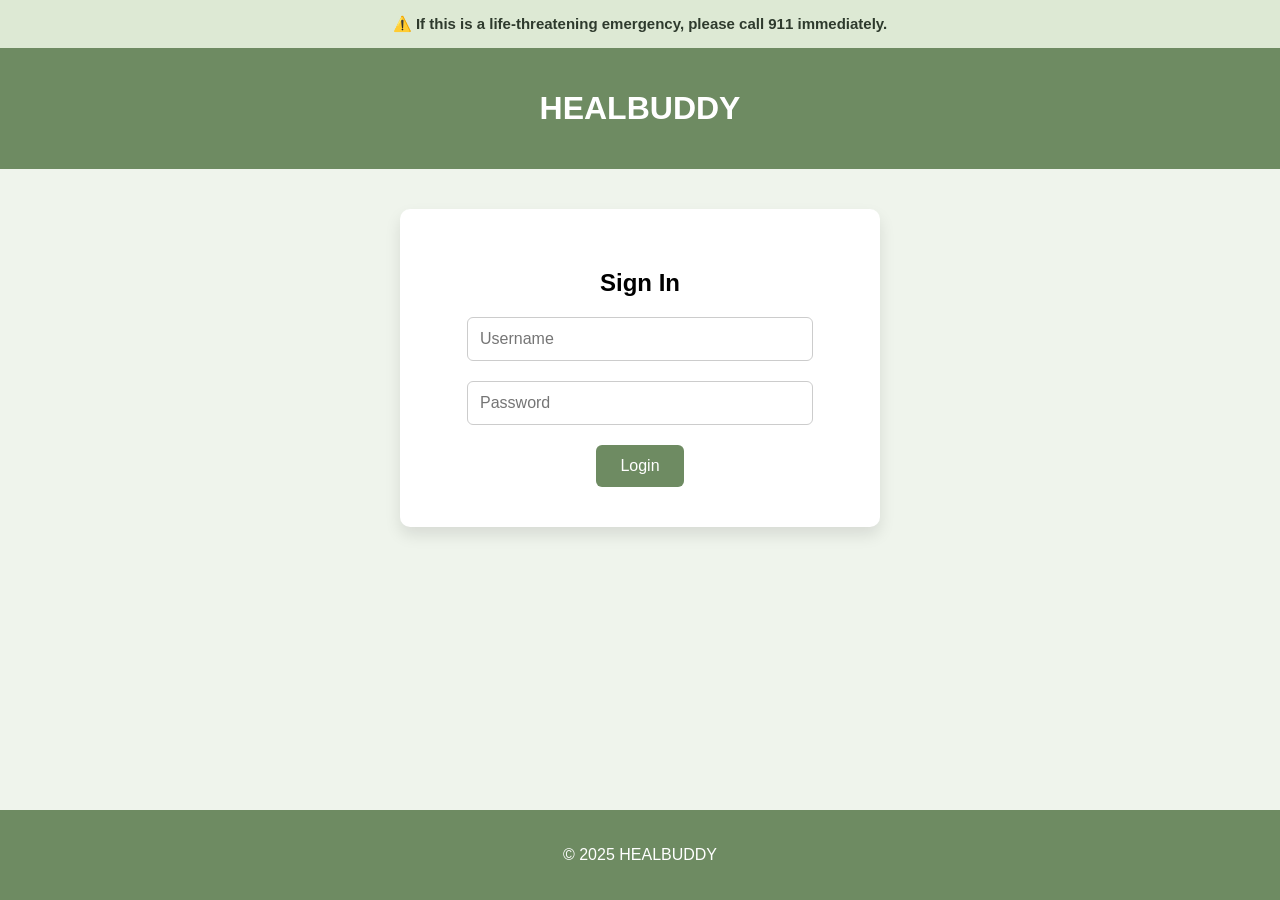
<file: index.html>
<!DOCTYPE html>
<html lang="en">
<head>
  <meta charset="UTF-8" />
  <title>HEALBUDDY – Sign In</title>
  <link rel="stylesheet" href="login.css" />
</head>
<body>
  <div class="wrapper">
    
    <!-- Emergency Alert Banner -->
    <div id="emergency-banner">
      ⚠️ If this is a life-threatening emergency, please call <strong>911</strong> immediately.
    </div>

    <header>
      <h1>HEALBUDDY</h1>
    </header>

    <main>
      <div class="login-container">
        <h2>Sign In</h2>
        <input type="text" id="username" placeholder="Username" />
        <input type="password" id="password" placeholder="Password" />
        <button onclick="login()">Login</button>
      </div>
    </main>

    <footer>
      <p>&copy; 2025 HEALBUDDY</p>
    </footer>
  </div>

  <script src="login.js"></script>
</body>
</html>
</file>
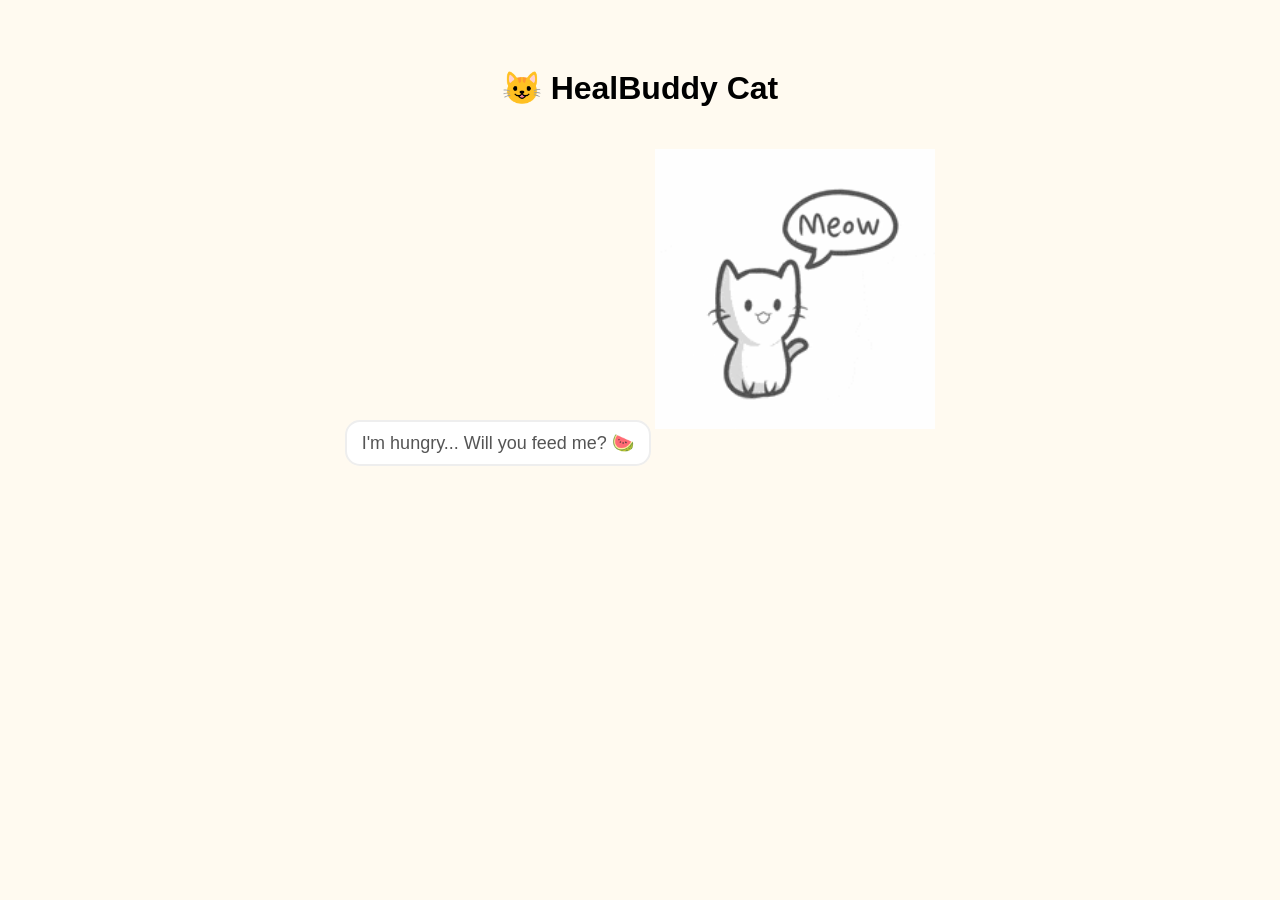
<file: cat.html>
﻿<!DOCTYPE html>
<html lang="en">
<head>
  <meta charset="UTF-8">
  <title>HealBuddy Cat Companion</title>
  <style>
    body {
      text-align: center;
      font-family: 'Comic Sans MS', cursive, sans-serif;
      background-color: #fffaf0;
      padding: 40px;
    }

    #cat {
      width: 280px;
      height: auto;
      margin: 20px auto;
      transition: transform 0.3s ease;
    }

    #cat:hover {
      transform: scale(1.05);
    }

    #speechBubble {
      background: #fff;
      border-radius: 15px;
      padding: 10px 15px;
      display: inline-block;
      margin-bottom: 10px;
      font-size: 18px;
      color: #555;
      border: 2px solid #eee;
    }

    #caption {
      margin-top: 10px;
      font-size: 20px;
      color: #444;
    }
  </style>
</head>
<body>

  <h1>😺 HealBuddy Cat</h1>

  <div id="speechBubble">I'm hungry... Will you feed me? 🍉</div>
  <img id="cat" src="cat.gif" alt="Cat Companion" />

  <div id="caption"></div>

  <audio id="eatSound" src="eat.wav"></audio>

  <script>
    const catImg = document.getElementById('cat');
    const speech = document.getElementById('speechBubble');
    const caption = document.getElementById('caption');
    const eatSound = document.getElementById('eatSound');

    function resetCat() {
      // After eating, show purring gif and thank you
      catImg.src = "catpurr.gif";
      caption.textContent = "Prrrr... Thanks for feeding me! 😻";
      speech.textContent = "";
    }

    catImg.addEventListener("click", () => {
      catImg.src = "cateat.gif";
      eatSound.play();
      caption.textContent = "Yum! That was tasty 🐟";
      speech.textContent = "";

      setTimeout(resetCat, 4000); // Switch to purr after 4 sec
    });

    // Set default asking message on load
    window.onload = () => {
      speech.textContent = "I'm hungry... Will you feed me? 🍉";
    };
  </script>

</body>
</html>
</file>
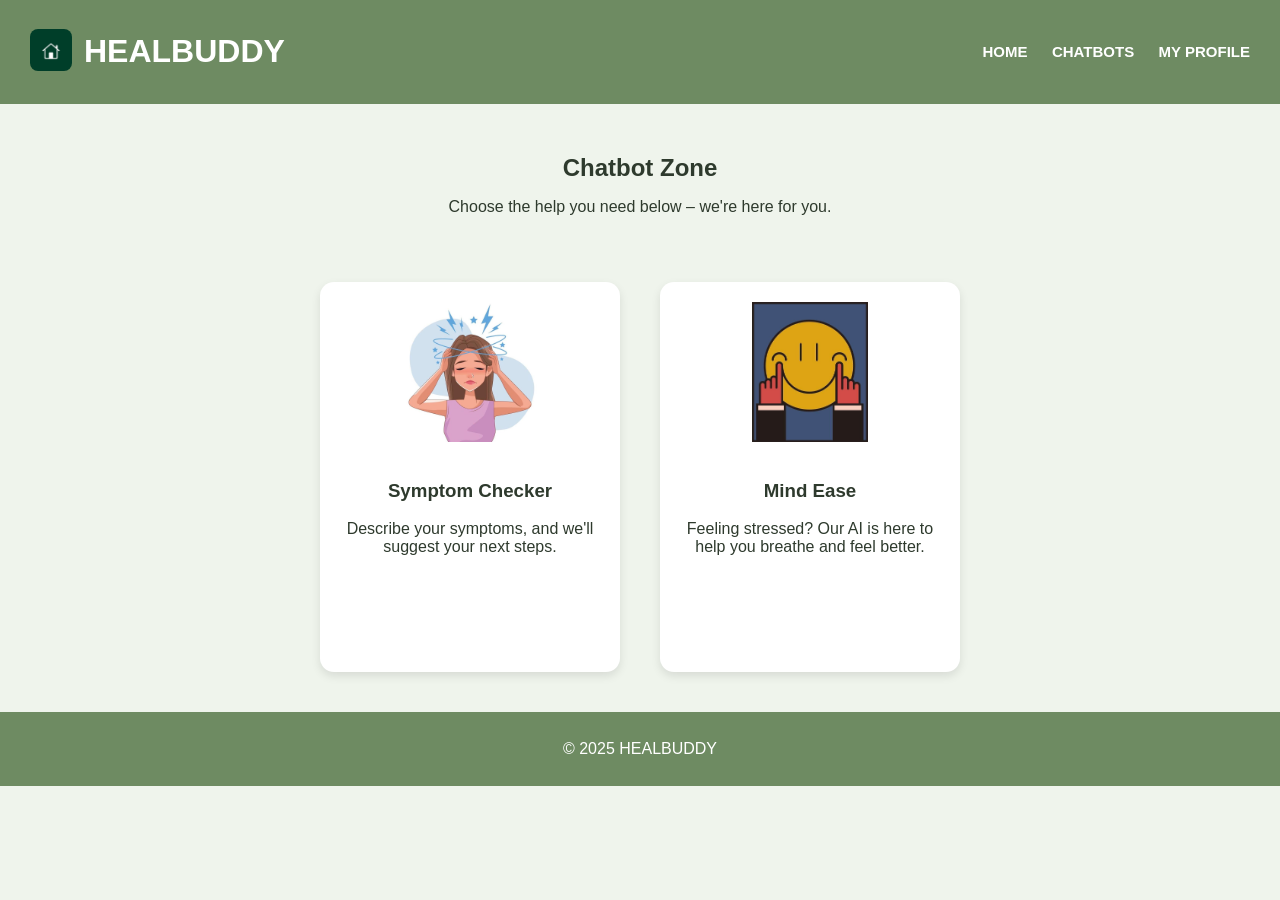
<file: chatbots.html>
<!DOCTYPE html>
<html lang="en">
<head>
  <meta charset="UTF-8" />
  <title>HEALBUDDY – Chatbots</title>
  <link rel="stylesheet" href="chatbots.css" />
</head>
<body>
  <header class="fancy-header">
    <div class="logo-container">
      <a href="home.html">
        <img src="Health.jpg" alt="HEALBUDDY" class="fancy-logo" />
      </a>
      <h1>HEALBUDDY</h1>
    </div>
    <nav>
      <a href="home.html">HOME</a>
      <a href="chatbots.html">CHATBOTS</a>
      <a href="#">MY PROFILE</a>
    </nav>
  </header>

  <main>
    <div class="intro-box">
      <h2>Chatbot Zone</h2>
      <p>Choose the help you need below – we're here for you.</p>
    </div>

    <div class="card-container">
      <!-- Symptom Checker -->
      <a href="symptoms.html" class="feature-card-link">
        <div class="feature-card">
          <img src="symptoms.jpg" alt="Symptom Checker" />
          <h3>Symptom Checker</h3>
          <p>Describe your symptoms, and we'll suggest your next steps.</p>
        </div>
      </a>

      <!-- Mind Ease -->
      <a href="mindease.html" class="feature-card-link">
        <div class="feature-card">
          <img src="mindease.jpg" alt="Mind Ease" />
          <h3>Mind Ease</h3>
          <p>Feeling stressed? Our AI is here to help you breathe and feel better.</p>
        </div>
      </a>
      

  </main>
  

  <footer>
    <p>&copy; 2025 HEALBUDDY</p>
  </footer>
</body>
</html>
</file>
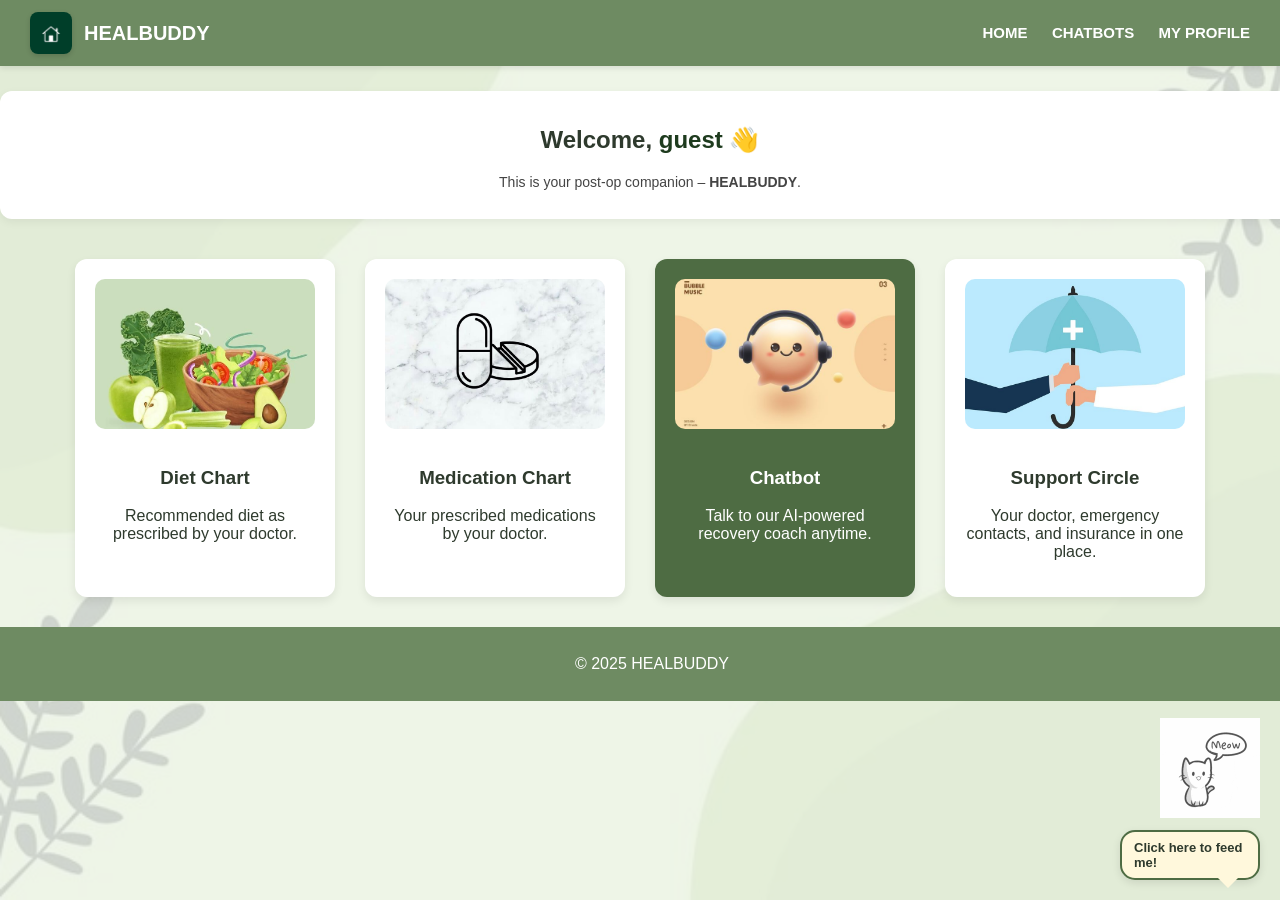
<file: home.html>
<!DOCTYPE html>
<html lang="en">
<head>
  <meta charset="UTF-8" />
  <title>HEALBUDDY – Home</title>
  <link rel="stylesheet" href="home.css" />
</head>
<body>

  <header class="fancy-header">
    <div class="logo-container">
      <a href="home.html">
        <img src="Health.jpg" alt="HEALBUDDY" class="fancy-logo" />
      </a>
      <h1>HEALBUDDY</h1>
    </div>
    <nav>
      <a href="home.html">HOME</a>
      <a href="chatbots.html">CHATBOTS</a>
      <a href="myprofile.html">MY PROFILE</a>
    </nav>
  </header>

  <main>
    <div class="intro-box" id="greeting"></div>

    <div class="card-container">
      <div class="feature-card" onclick="showDietChart()">
        <img src="dietchart.jpg" alt="Diet Chart" />
        <h3>Diet Chart</h3>
        <p>Recommended diet as prescribed by your doctor.</p>
    </div>
      <!-- Diet Chart Popup for June -->
<div id="diet-popup" class="popup-overlay">
  <div class="popup-box">
    <span class="close-btn" onclick="closeDietChart()">×</span>
    <h2>Diet Chart: Liposuction Recovery (June Carter)</h2>

    <h3>Week 1 – Anti-inflammatory + hydration</h3>
    <ul>
      <li>Warm broths and soups (low sodium)</li>
      <li>Steamed veggies (carrot, spinach, zucchini)</li>
      <li>Fresh fruit (papaya, apple, blueberries)</li>
      <li>Lots of water + electrolyte water</li>
      <li>Avoid caffeine, alcohol, spicy foods</li>
    </ul>

    <h3>Week 2–3 – Healing boosters</h3>
    <ul>
      <li>Lean proteins (tofu, eggs, grilled chicken)</li>
      <li>Whole grains (brown rice, oats)</li>
      <li>Vitamin C foods (orange, kiwi, bell pepper)</li>
      <li>Continue hydration</li>
    </ul>

    <h3>Week 4+ – Gradual normalization</h3>
    <ul>
      <li>Small, balanced meals with good fats (avocado, olive oil)</li>
      <li>Return to regular meals slowly</li>
      <li>Listen to body, avoid heavy or fried foods early on</li>
    </ul>

    <p><strong>Note:</strong> Continue taking all medications with food as directed. Consult your doctor before introducing new foods.</p>
  </div>
</div>

      

      <div class="feature-card" onclick="showMedicationChart()">
        <img src="medicationchart.jpg" alt="Medication Chart" />
        <h3>Medication Chart</h3>
        <p>Your prescribed medications by your doctor.</p>
      </div>
      <!-- Medication Chart Popup for June -->
<div id="medication-popup" class="popup-overlay">
  <div class="popup-box">
    <span class="close-btn" onclick="closeMedicationChart()">×</span>
    <h2>Medication Chart: Post-Liposuction (June Carter)</h2>

    <table>
      <thead>
        <tr>
          <th>Medication</th>
          <th>Dosage</th>
          <th>Frequency</th>
          <th>Purpose</th>
          <th>Duration</th>
          <th>Notes</th>
        </tr>
      </thead>
      <tbody>
        <tr>
          <td>Acetaminophen</td>
          <td>500 mg</td>
          <td>Every 6h</td>
          <td>Pain</td>
          <td>5–7 days</td>
          <td>With food</td>
        </tr>
        <tr>
          <td>Ibuprofen</td>
          <td>400 mg</td>
          <td>Every 8h</td>
          <td>Inflammation</td>
          <td>3–5 days</td>
          <td>Stomach caution</td>
        </tr>
        <tr>
          <td>Cephalexin</td>
          <td>500 mg</td>
          <td>Every 8h</td>
          <td>Antibiotic</td>
          <td>7–10 days</td>
          <td>Finish course</td>
        </tr>
        <tr>
          <td>Zofran</td>
          <td>4 mg</td>
          <td>As needed</td>
          <td>Nausea</td>
          <td>PRN</td>
          <td>Max 3/day</td>
        </tr>
        <tr>
          <td>Arnica</td>
          <td>30C</td>
          <td>2x daily</td>
          <td>Bruising</td>
          <td>7 days</td>
          <td>Optional</td>
        </tr>
        <tr>
          <td>Hydrocodone</td>
          <td>5/325 mg</td>
          <td>4–6h PRN</td>
          <td>Severe pain</td>
          <td>Max 3 days</td>
          <td>No driving</td>
        </tr>
      </tbody>
    </table>

    <p><strong>Note:</strong> Follow exact timing and instructions. Call Dr. Mitchell if any adverse reactions occur.</p>
  </div>
</div>


      <div class="feature-card chatbot-highlight" onclick="location.href='chatbots.html'">
        <img src="chatbot.jpg" alt="Chatbot" />
        <h3>Chatbot</h3>
        <p>Talk to our AI-powered recovery coach anytime.</p>
      </div>

      <div class="feature-card" onclick="showSupportCircle()">
        <img src="support.jpg" alt="Support Circle" />
        <h3>Support Circle</h3>
        <p>Your doctor, emergency contacts, and insurance in one place.</p>
      </div>
    </div>
 
        <!-- Support Circle Popup for June -->
<div id="support-popup" class="popup-overlay">
  <div class="popup-box">
    <span class="close-btn" onclick="closeSupportCircle()">×</span>
    <h2>Support Circle: Post-Liposuction (June Carter)</h2>

    <h3>👨‍⚕️ Primary Surgeon</h3>
    <p><strong>Name:</strong> Dr. Lauren Mitchell</p>
    <p><strong>Specialty:</strong> Cosmetic & Reconstructive Surgeon</p>
    <p><strong>Clinic:</strong> Clearwater Plastic Surgery Center</p>
    <p><strong>Phone:</strong> (727) 555-2371</p>
    <p><strong>Email:</strong> lauren.mitchell@clearwaterplastics.com</p>
    <p><strong>Available Hours:</strong> Mon–Fri, 9:00 AM – 5:00 PM</p>

    <h3>🏥 Clinic / Hospital Info</h3>
    <p><strong>Facility:</strong> Clearwater Plastic Surgery Center</p>
    <p><strong>Address:</strong> 1020 Gulfview Drive, Clearwater, FL 33755</p>
    <p><strong>General Line:</strong> (727) 555-8210</p>
    <p><strong>Email:</strong> frontdesk@clearwaterplastics.com</p>

    <h3>🚨 Emergency Contacts</h3>
    <p><strong>Post-Op Nurse Hotline (24/7):</strong> (727) 555-8900</p>
    <p><strong>After Hours Emergency:</strong> (727) 555-9110</p>
  </div>
</div>

  </main>

  <div id="cat-widget" onclick="feedCat()">
    <img src="cat.gif" id="floating-cat" alt="Click to feed me!" />
    <div id="cat-caption" class="speech-bubble">Click here to feed me!</div>
  </div>
  
  <footer>
    <p>&copy; 2025 HEALBUDDY</p>
  </footer>

  <script src="home.js"></script>
  <script src="cat.js"></script>
</body>
</html>
</file>
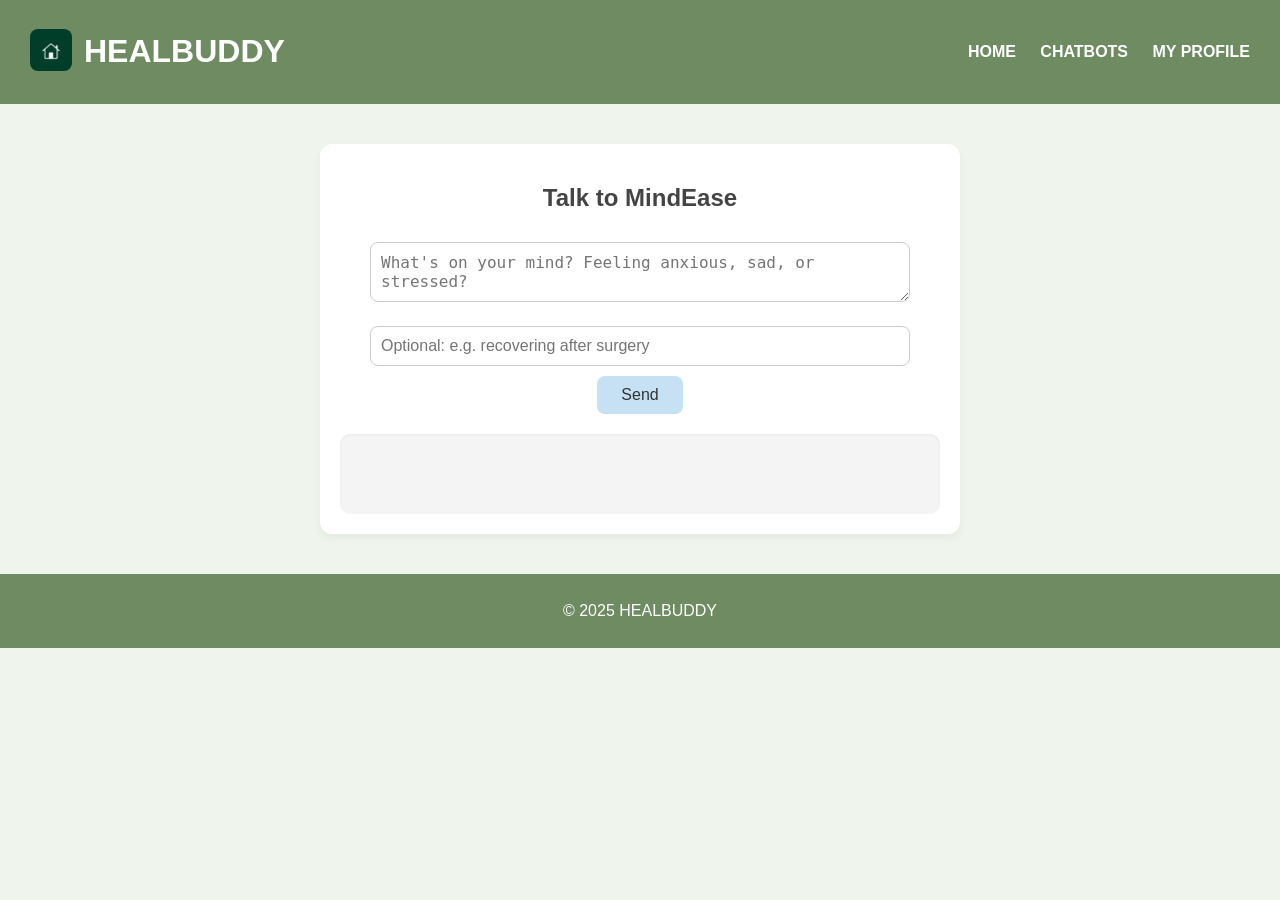
<file: mindease.html>
<!DOCTYPE html>
<html lang="en">
<head>
  <meta charset="UTF-8" />
  <title>Mind Ease – HEALBUDDY</title>
  <link rel="stylesheet" href="mindease.css" />
</head>
<body>
  <header class="fancy-header">
    <div class="logo-container">
      <a href="home.html"><img src="Health.jpg" alt="HEALBUDDY" class="fancy-logo" /></a>
      <h1>HEALBUDDY</h1>
    </div>
    <nav>
      <a href="home.html">HOME</a>
      <a href="chatbots.html">CHATBOTS</a>
      <a href="#">MY PROFILE</a>
    </nav>
  </header>

  <main>
    <div id="chatbox-container">
      <h2>Talk to MindEase</h2>
      <textarea id="userInput" placeholder="What's on your mind? Feeling anxious, sad, or stressed?"></textarea>
      <input type="text" id="contextInput" placeholder="Optional: e.g. recovering after surgery">
      <button onclick="sendMessage()">Send</button>
      <div id="responseArea"></div>
    </div>
  </main>

  <footer><p>&copy; 2025 HEALBUDDY</p></footer>
  <script src="mindease.js"></script>
</body>
</html>
</file>
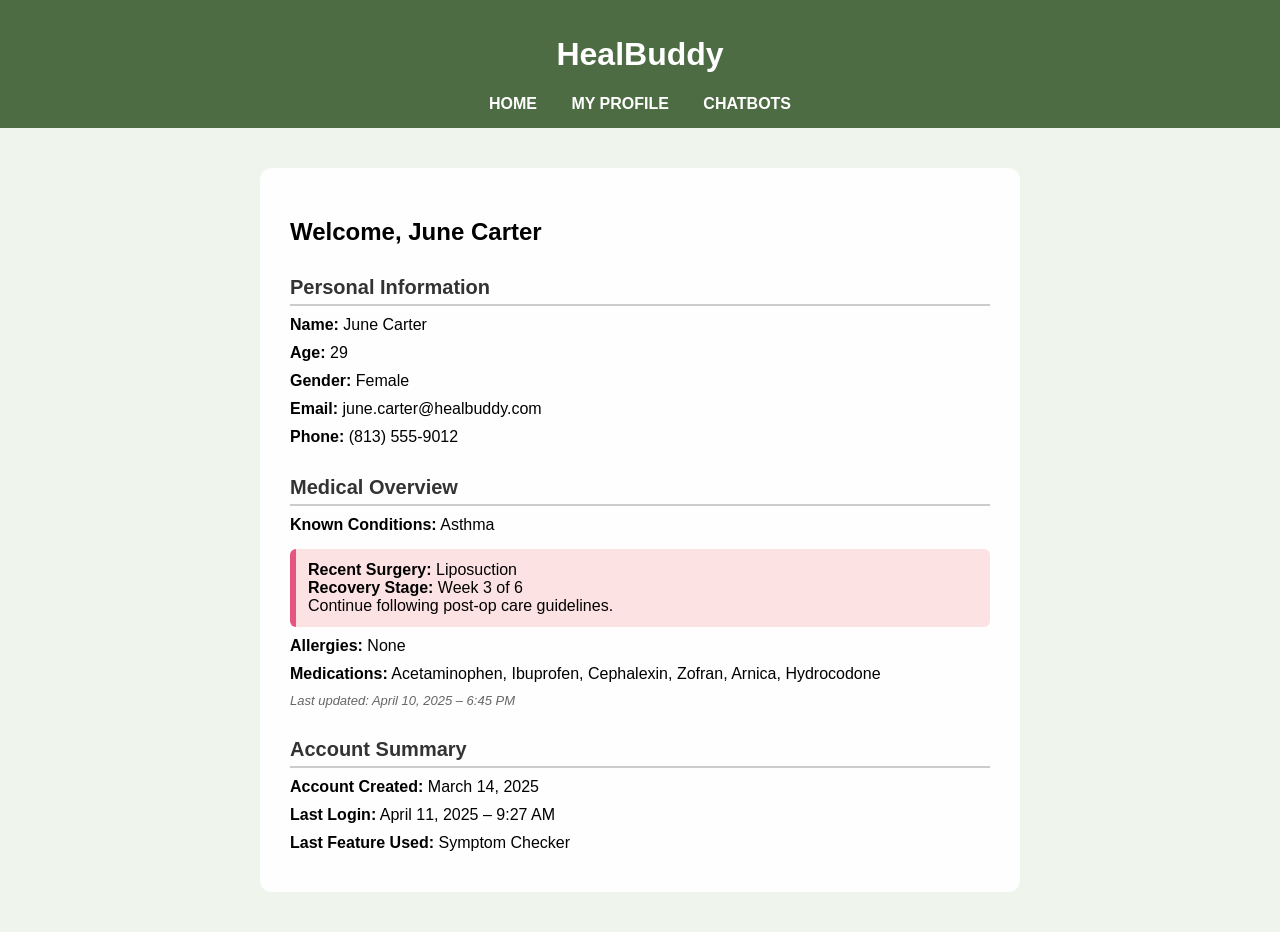
<file: myprofile.html>
<!DOCTYPE html>
<html lang="en">
<head>
  <meta charset="UTF-8">
  <title>My Profile - HealBuddy</title>
  <link rel="stylesheet" href="myprofile.css">
</head>
<body>

  <header>
    <h1>HealBuddy</h1>
    <nav>
      <a href="home.html">HOME</a>
      <a href="myprofile.html">MY PROFILE</a>
      <a href="chatbots.html">CHATBOTS</a>
    </nav>
  </header>

  <div class="container">
    <h2>Welcome, June Carter</h2>

    <div class="section-title">Personal Information</div>
    <div class="info"><strong>Name:</strong> June Carter</div>
    <div class="info"><strong>Age:</strong> 29</div>
    <div class="info"><strong>Gender:</strong> Female</div>
    <div class="info"><strong>Email:</strong> june.carter@healbuddy.com</div>
    <div class="info"><strong>Phone:</strong> (813) 555-9012</div>

    <div class="section-title">Medical Overview</div>
    <div class="info"><strong>Known Conditions:</strong> Asthma</div>
    <div class="highlight">
      <strong>Recent Surgery:</strong> Liposuction<br>
      <strong>Recovery Stage:</strong> Week 3 of 6<br>
      Continue following post-op care guidelines.
    </div>
    <div class="info"><strong>Allergies:</strong> None</div>
    <div class="info"><strong>Medications:</strong> Acetaminophen, Ibuprofen, Cephalexin, Zofran, Arnica, Hydrocodone</div>
    <p class="last-updated">Last updated: April 10, 2025 – 6:45 PM</p>

    <div class="section-title">Account Summary</div>
    <div class="info"><strong>Account Created:</strong> March 14, 2025</div>
    <div class="info"><strong>Last Login:</strong> April 11, 2025 – 9:27 AM</div>
    <div class="info"><strong>Last Feature Used:</strong> Symptom Checker</div>
  </div>

</body>
</html>
</file>
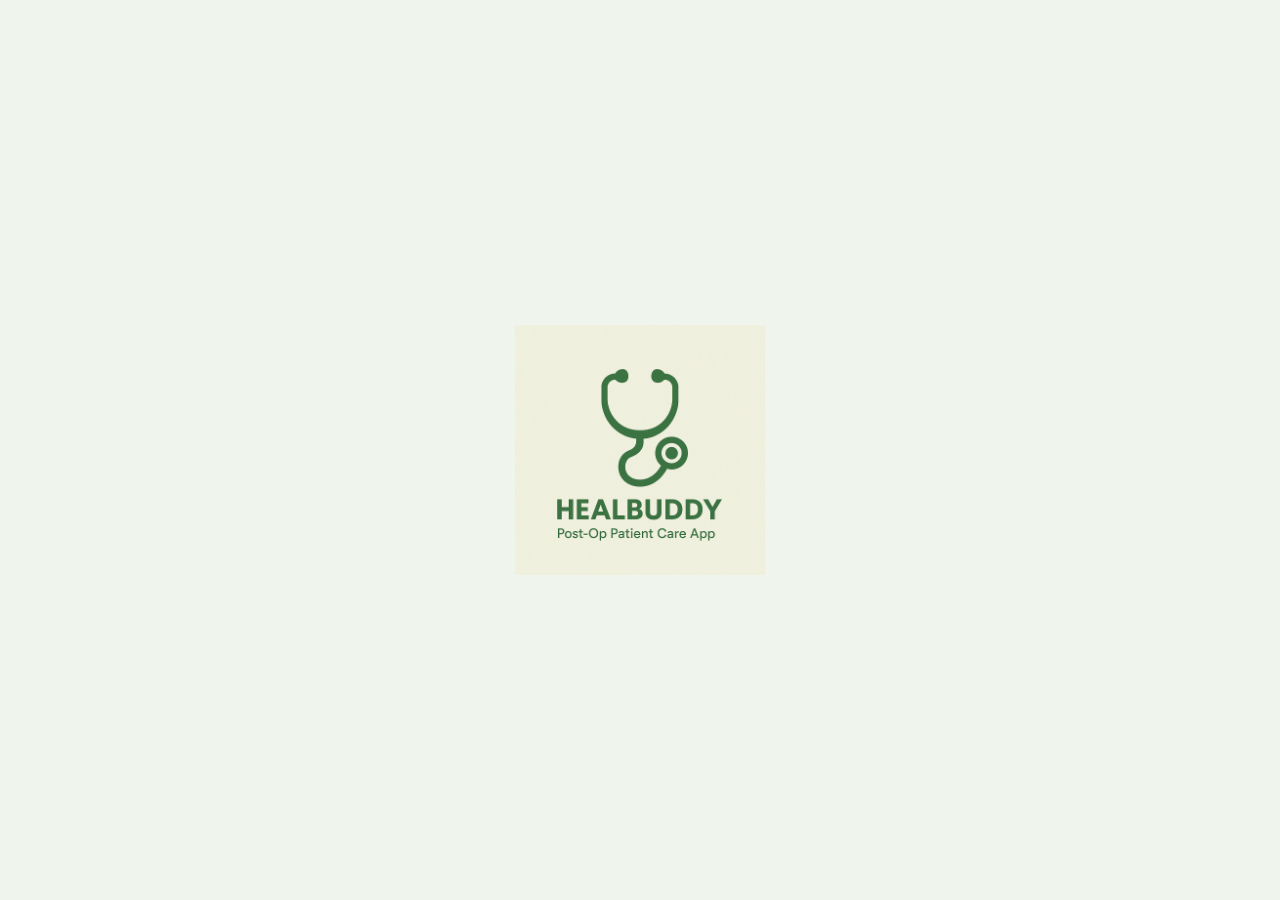
<file: splash.html>
<!DOCTYPE html>
<html lang="en">
<head>
  <meta charset="UTF-8">
  <title>HEALBUDDY – Loading</title>
  <style>
    body {
      margin: 0;
      background-color: #EFF4EC;
      display: flex;
      justify-content: center;
      align-items: center;
      height: 100vh;
    }

    img {
      width: 250px;
      animation: fadeInOut 3s ease-in-out;
    }

    @keyframes fadeInOut {
      0% { opacity: 0; transform: scale(0.95); }
      20% { opacity: 1; transform: scale(1); }
      80% { opacity: 1; transform: scale(1); }
      100% { opacity: 0; transform: scale(0.98); }
    }
  </style>
</head>
<body>
  <img src="healbuddy.png" alt="HealBuddy Logo">
  <script>
    setTimeout(() => {
      window.location.href = "home.html";
    }, 2000);
  </script>
</body>
</html>
</file>
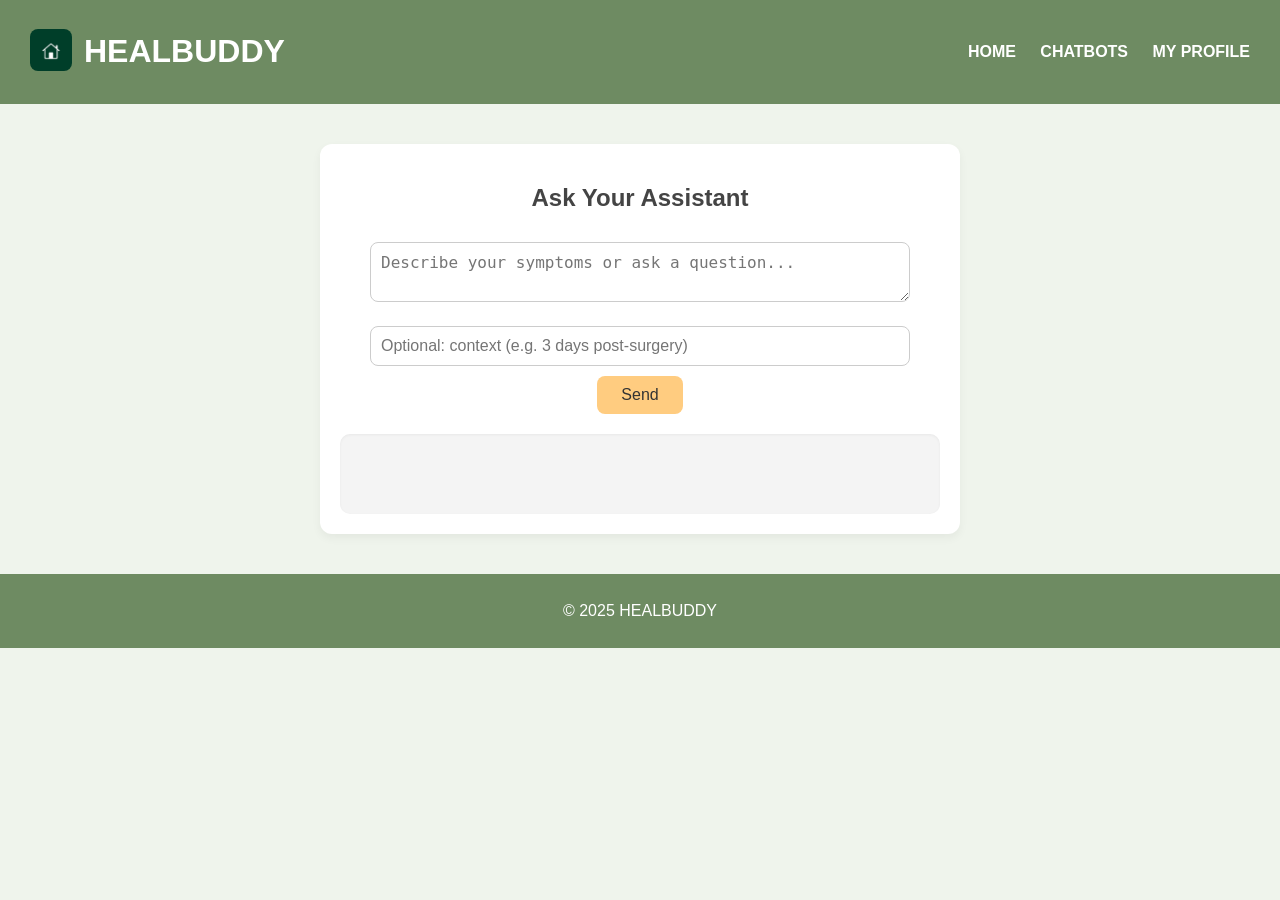
<file: symptoms.html>
<!DOCTYPE html>
<html lang="en">
<head>
  <meta charset="UTF-8" />
  <title>Symptom Checker – HEALBUDDY</title>
  <link rel="stylesheet" href="symptoms.css" />
</head>
<body>
  <header class="fancy-header">
    <div class="logo-container">
      <a href="home.html"><img src="Health.jpg" alt="HEALBUDDY" class="fancy-logo" /></a>
      <h1>HEALBUDDY</h1>
    </div>
    <nav>
      <a href="home.html">HOME</a>
      <a href="chatbots.html">CHATBOTS</a>
      <a href="#">MY PROFILE</a>
    </nav>
  </header>

  <main>
    <div id="chatbox-container">
      <h2>Ask Your Assistant</h2>
      <textarea id="userInput" placeholder="Describe your symptoms or ask a question..."></textarea>
      <input type="text" id="contextInput" placeholder="Optional: context (e.g. 3 days post-surgery)">
      <button onclick="sendMessage()">Send</button>
      <div id="responseArea"></div>
    </div>
  </main>

  <footer><p>&copy; 2025 HEALBUDDY</p></footer>
  <script src="symptoms.js"></script>
</body>
</html>
</file>
<file: login.css>
/* Layout and Reset */
html, body {
    height: 100%;
    margin: 0;
    padding: 0;
    font-family: 'Segoe UI', sans-serif;
    background-color: #EFF4EC;
  }
  
  .wrapper {
    display: flex;
    flex-direction: column;
    min-height: 100vh;
  }
  
  /* Emergency Banner */
  #emergency-banner {
    background-color: #DDE9D4;
    color: #2E3A2D;
    text-align: center;
    padding: 15px 20px;
    font-weight: bold;
    font-size: 15px;
    border-bottom: 1px solid #6E8B62;
  }  
  
  /* Header & Footer */
  header, footer {
    background-color: #6E8B62;
    color: white;
    text-align: center;
    padding: 20px 0;
  }
  
  main {
    flex: 1;
    display: flex;
    flex-direction: column;
    align-items: center;
    padding: 40px 20px;
  }
  
  /* Login Box */
  .login-container {
    background-color: white;
    padding: 40px;
    border-radius: 10px;
    box-shadow: 0 8px 16px rgba(0,0,0,0.1);
    text-align: center;
    width: 100%;
    max-width: 400px;
  }
  
  .login-container input {
    width: 80%;
    padding: 12px;
    margin-bottom: 20px;
    border-radius: 6px;
    border: 1px solid #ccc;
    font-size: 16px;
  }
  
  .login-container button {
    padding: 12px 24px;
    background-color: #6E8B62;
    color: white;
    border: none;
    border-radius: 6px;
    font-size: 16px;
    cursor: pointer;
    transition: background-color 0.3s ease;
  }
  
  .login-container button:hover {
    background-color: #4E6C43;
  }
  
  /* Welcome message */
  #welcome-message {
    margin-top: 30px;
    text-align: center;
    font-size: 18px;
    font-weight: bold;
    color: #2E3A2D;
  }
</file>
<file: chatbots.css>
body {
  margin: 0;
  font-family: 'Segoe UI', sans-serif;
  background-color: #EFF4EC;
  color: #2E3A2D;
}

.fancy-header {
  background-color: #6E8B62;
  color: white;
  display: flex;
  justify-content: space-between;
  align-items: center;
  padding: 12px 30px;
}

.logo-container {
  display: flex;
  align-items: center;
  gap: 12px;
}

.fancy-logo {
  height: 42px;
  width: auto;
  border-radius: 8px;
}

nav a {
  color: white;
  text-decoration: none;
  margin-left: 20px;
  font-size: 15px;
  font-weight: 600;
}

nav a:hover {
  text-decoration: underline;
}

.intro-box {
  text-align: center;
  padding: 30px 10px 10px;
}

.intro-box h2 {
  font-size: 24px;
  margin-bottom: 5px;
}

.card-container {
  display: flex;
  justify-content: center;
  gap: 40px;
  padding: 40px;
  flex-wrap: wrap;
}

.feature-card-link {
  text-decoration: none;
  color: inherit;
}

.feature-card {
  background-color: white;
  border-radius: 14px;
  padding: 20px;
  width: 260px;
  text-align: center;
  box-shadow: 0 4px 10px rgba(0,0,0,0.1);
  cursor: pointer;
  transition: transform 0.3s ease;
  min-height: 350px;
}

.feature-card:hover {
  transform: translateY(-5px);
}

.feature-card img {
  width: 140px;
  height: 140px;
  object-fit: contain;
  margin-bottom: 15px;
}

footer {
  background-color: #6E8B62;
  color: white;
  text-align: center;
  padding: 12px;
}
</file>
<file: home.css>
body {
  margin: 0;
  font-family: 'Segoe UI', sans-serif;
  background-image: url("background.jpg");
  background-size: cover;
  background-repeat: no-repeat;
  background-position: center;
  background-attachment: fixed;
  color: #2E3A2D;
  position: relative;
}

body::before {
  content: "";
  position: fixed;
  top: 0;
  left: 0;
  width: 100%;
  height: 100%;
  background-color: rgba(239, 244, 236, 0.85);
  z-index: -1;
}

/* Header */
.fancy-header {
  background-color: #6E8B62;
  color: white;
  display: flex;
  justify-content: space-between;
  align-items: center;
  padding: 12px 30px;
  box-shadow: 0 2px 6px rgba(0, 0, 0, 0.1);
}

.logo-container {
  display: flex;
  align-items: center;
  gap: 12px;
}

.fancy-logo {
  height: 42px;
  width: auto;
  border-radius: 8px;
  box-shadow: 0 2px 5px rgba(0,0,0,0.15);
  transition: transform 0.3s ease;
  display: block;
}

.fancy-logo:hover {
  transform: scale(1.05);
}

.logo-container h1 {
  font-size: 20px;
  margin: 0;
}

nav a {
  color: white;
  text-decoration: none;
  margin-left: 20px;
  font-size: 15px;
  font-weight: 600;
}

nav a:hover {
  text-decoration: underline;
}

/* Welcome */
.intro-box {
  background-color: white;
  text-align: center;
  padding: 15px 10px;
  margin: 25px auto 10px;
  width: 100%;
  border-radius: 12px;
  box-shadow: 0 3px 10px rgba(0, 0, 0, 0.06);
}

.welcome-text {
  font-size: 24px;
  font-weight: 600;
  color: #2E3A2D;
  animation: slideIn 0.8s ease forwards;
  opacity: 0;
}

.welcome-text span {
  text-transform: lowercase;
  font-weight: bold;
  color: #1e3b1e;
}

.wave {
  display: inline-block;
  animation: waveAnim 1.5s infinite ease-in-out;
}

.subtext {
  font-size: 14px;
  color: #444;
  margin-top: 8px;
  animation: fadeIn 1.2s ease forwards;
  opacity: 0;
}

@keyframes slideIn {
  0% { transform: translateY(10px); opacity: 0; }
  100% { transform: translateY(0); opacity: 1; }
}

@keyframes fadeIn {
  to { opacity: 1; }
}

@keyframes waveAnim {
  0%, 100% { transform: rotate(0deg); }
  25% { transform: rotate(20deg); }
  50% { transform: rotate(-10deg); }
  75% { transform: rotate(10deg); }
}

/* Cards */
.card-container {
  display: flex;
  flex-wrap: wrap;
  justify-content: center;
  gap: 30px;
  padding: 30px 20px;
  max-width: 1200px;
  margin: 0 auto;
}

.feature-card {
  background: white;
  border-radius: 12px;
  box-shadow: 0 4px 10px rgba(0,0,0,0.08);
  padding: 20px;
  text-align: center;
  width: 220px;
  transition: transform 0.2s ease;
  cursor: pointer;
}

.feature-card:hover {
  transform: translateY(-5px);
}

.feature-card img {
  width: 100%;
  height: 150px;
  object-fit: cover;
  border-radius: 10px;
  margin-bottom: 15px;
}

/* Highlighted Chatbot Card */
.chatbot-highlight {
  background-color: #4E6C43 !important;
  color: white;
}

.chatbot-highlight h3,
.chatbot-highlight p {
  color: white;
}

/* Footer */
footer {
  background-color: #6E8B62;
  color: white;
  text-align: center;
  padding: 12px;
  position: relative;
  bottom: 0;
  width: 100%;
}

/* Popups */
.popup-overlay {
  display: none;
  position: fixed;
  z-index: 999;
  left: 0; top: 0;
  width: 100%;
  height: 100%;
  background-color: rgba(0,0,0,0.7);
  justify-content: center;
  align-items: center;
}

.popup-box {
  background: white;
  padding: 30px;
  max-width: 90%;
  max-height: 90%;
  overflow-y: auto;
  border-radius: 16px;
  box-shadow: 0 4px 20px rgba(0,0,0,0.3);
}

.popup-box h2 {
  margin-top: 0;
  color: #4E6C43;
  text-align: center;
}

.popup-box table {
  width: 100%;
  border-collapse: collapse;
  margin-top: 20px;
  font-size: 14px;
}

.popup-box th, .popup-box td {
  border: 1px solid #ccc;
  padding: 10px;
  text-align: left;
}

.popup-box th {
  background-color: #f0f0f0;
}

.diet-chart td:first-child {
  font-weight: bold;
  background-color: #FDE2E4;
}

.popup-box h3 {
  margin-top: 20px;
  color: #4E6C43;
  font-size: 18px;
}

.close-btn {
  position: absolute;
  top: 30px;
  right: 40px;
  font-size: 40px;
  color: white;
  cursor: pointer;
}

/* 🐱 Floating Cat with Speech Bubble */
#cat-widget {
  position: fixed;
  bottom: 20px;
  right: 20px;
  text-align: right;
  z-index: 1000;
  max-width: 140px;
}

#floating-cat {
  width: 100px;
  transition: transform 0.3s ease;
  animation: floaty 2.5s ease-in-out infinite;
}

#floating-cat:hover {
  transform: scale(1.1);
}

/* ✨ Speech Bubble Style */
#cat-caption.speech-bubble {
  position: relative;
  display: inline-block;
  margin-top: 8px;
  background-color: #fff8dc;
  border: 2px solid #4E6C43;
  padding: 8px 12px;
  border-radius: 15px;
  font-size: 13px;
  font-weight: bold;
  color: #2E3A2D;
  box-shadow: 0 3px 8px rgba(0,0,0,0.1);
  text-align: left;
  max-width: 180px;
}

/* Tail of the bubble */
#cat-caption.speech-bubble::after {
  content: "";
  position: absolute;
  bottom: -10px;
  right: 20px;
  width: 0;
  height: 0;
  border: 10px solid transparent;
  border-top-color: #fff8dc;
  border-bottom: 0;
  margin-left: -5px;
}

@keyframes floaty {
  0%, 100% { transform: translateY(0); }
  50% { transform: translateY(-5px); }
}
</file>
<file: mindease.css>
body {
    font-family: 'Segoe UI', sans-serif;
    background-color: #EFF4EC;
    margin: 0;
    color: #2E3A2D;
  }
  
  .fancy-header {
    background-color: #6E8B62;
    color: white;
    padding: 12px 30px;
    display: flex;
    justify-content: space-between;
    align-items: center;
  }
  
  .logo-container {
    display: flex;
    align-items: center;
    gap: 12px;
  }
  
  .fancy-logo {
    height: 42px;
    border-radius: 8px;
  }
  
  nav a {
    color: white;
    text-decoration: none;
    margin-left: 20px;
    font-weight: 600;
  }
  
  #chatbox-container {
    max-width: 600px;
    margin: 40px auto;
    text-align: center;
    padding: 20px;
    background-color: #ffffff;
    border-radius: 12px;
    box-shadow: 0 4px 10px rgba(0, 0, 0, 0.05);
  }
  
  #chatbox-container h2 {
    margin-bottom: 20px;
    color: #444;
  }
  
  #chatbox-container textarea,
  #chatbox-container input {
    width: 90%;
    margin: 10px 0;
    padding: 10px;
    font-size: 16px;
    border-radius: 8px;
    border: 1px solid #ccc;
    box-sizing: border-box;
  }
  
  #chatbox-container button {
    padding: 10px 24px;
    font-size: 16px;
    background-color: #c5e1f3;
    color: #333;
    border: none;
    border-radius: 8px;
    cursor: pointer;
    transition: background-color 0.3s ease;
  }
  
  #chatbox-container button:hover {
    background-color: #9fd1f1;
  }
  
  #responseArea {
    margin-top: 20px;
    padding: 15px;
    background-color: #f4f4f4;
    border-radius: 10px;
    min-height: 50px;
    font-size: 18px;
    color: #222;
    box-shadow: inset 0 1px 3px rgba(0, 0, 0, 0.05);
  }
  
  footer {
    text-align: center;
    padding: 12px;
    background-color: #6E8B62;
    color: white;
  }
</file>
<file: myprofile.css>
body {
    margin: 0;
    font-family: 'Segoe UI', sans-serif;
    background-color: #EFF4EC; /* clean pastel green */
  }
  
  header {
    background-color: #4E6C43;
    color: white;
    padding: 15px;
    text-align: center;
  }
  
  nav a {
    margin: 0 15px;
    color: white;
    text-decoration: none;
    font-weight: bold;
  }
  
  .container {
    max-width: 700px;
    margin: 40px auto;
    background-color: rgba(255, 255, 255, 0.95);
    padding: 30px;
    border-radius: 12px;
  }
  
  h2 {
    margin-bottom: 10px;
  }
  
  .section-title {
    margin-top: 30px;
    font-size: 20px;
    border-bottom: 2px solid #ccc;
    padding-bottom: 5px;
    font-weight: bold;
    color: #333;
  }
  
  .info {
    margin: 10px 0;
  }
  
  .highlight {
    background-color: #FDE2E4;
    padding: 12px;
    border-left: 6px solid #E75480;
    border-radius: 6px;
    margin-top: 15px;
  }
  
  .last-updated {
    font-size: 13px;
    color: #666;
    margin-top: 5px;
    font-style: italic;
  }
</file>
<file: symptoms.css>
body {
    font-family: 'Segoe UI', sans-serif;
    background-color: #EFF4EC;
    margin: 0;
    color: #2E3A2D;
  }
  
  .fancy-header {
    background-color: #6E8B62;
    color: white;
    padding: 12px 30px;
    display: flex;
    justify-content: space-between;
    align-items: center;
  }
  
  .logo-container {
    display: flex;
    align-items: center;
    gap: 12px;
  }
  
  .fancy-logo {
    height: 42px;
    border-radius: 8px;
  }
  
  nav a {
    color: white;
    text-decoration: none;
    margin-left: 20px;
    font-weight: 600;
  }

#chatbox-container {
  max-width: 600px;
  margin: 40px auto;
  text-align: center;
  padding: 20px;
  background-color: #ffffff;
  border-radius: 12px;
  box-shadow: 0 4px 10px rgba(0, 0, 0, 0.05);
}

#chatbox-container h2 {
  margin-bottom: 20px;
  color: #444;
}

#chatbox-container textarea,
#chatbox-container input {
  width: 90%;
  margin: 10px 0;
  padding: 10px;
  font-size: 16px;
  border-radius: 8px;
  border: 1px solid #ccc;
  box-sizing: border-box;
}

#chatbox-container button {
  padding: 10px 24px;
  font-size: 16px;
  background-color: #ffcc80;
  color: #333;
  border: none;
  border-radius: 8px;
  cursor: pointer;
  transition: background-color 0.3s ease;
}

#chatbox-container button:hover {
  background-color: #ffb347;
}

#responseArea {
  margin-top: 20px;
  padding: 15px;
  background-color: #f4f4f4;
  border-radius: 10px;
  min-height: 50px;
  font-size: 18px;
  color: #222;
  box-shadow: inset 0 1px 3px rgba(0, 0, 0, 0.05);
}

  
  footer {
    text-align: center;
    padding: 12px;
    background-color: #6E8B62;
    color: white;
  }
</file>
